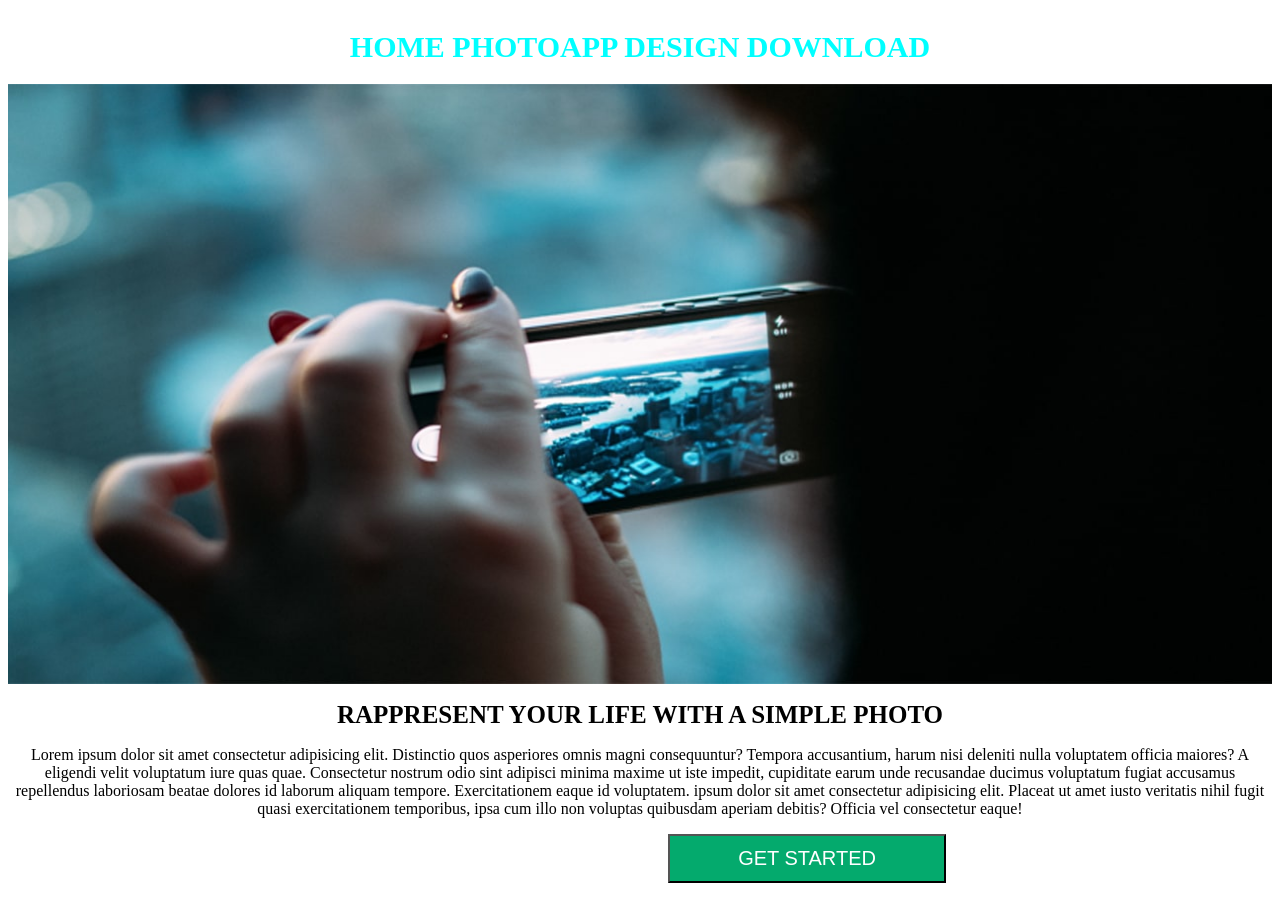
<file: html-css/task1/task/index.html>
<html>
    <head>
        <title>box model</title>
        <link rel="stylesheet" href="style.css">
    </head>

    <body>
        <div>
            <h1>HOME  PHOTOAPP  DESIGN  DOWNLOAD</h1>
            
        </div>


        <img src="./is3.sekil.jfif" alt="sekil">

        <h1 class="class">RAPPRESENT YOUR LIFE WITH A SIMPLE PHOTO</h1>


        <p>Lorem ipsum dolor sit amet consectetur adipisicing elit. Distinctio quos asperiores omnis magni consequuntur? Tempora accusantium, harum nisi deleniti nulla voluptatem officia maiores? A eligendi velit voluptatum iure quas quae.
        Consectetur nostrum odio sint adipisci minima maxime ut iste impedit, cupiditate earum unde recusandae ducimus voluptatum fugiat accusamus repellendus laboriosam beatae dolores id laborum aliquam tempore. Exercitationem eaque id voluptatem. ipsum dolor sit amet consectetur adipisicing elit. Placeat ut amet iusto veritatis nihil fugit quasi exercitationem temporibus, ipsa cum illo non voluptas quibusdam aperiam debitis? Officia vel consectetur eaque!</p>

        <button type="submit" class="btn">GET STARTED</button>


    </body>

</html>
</file>
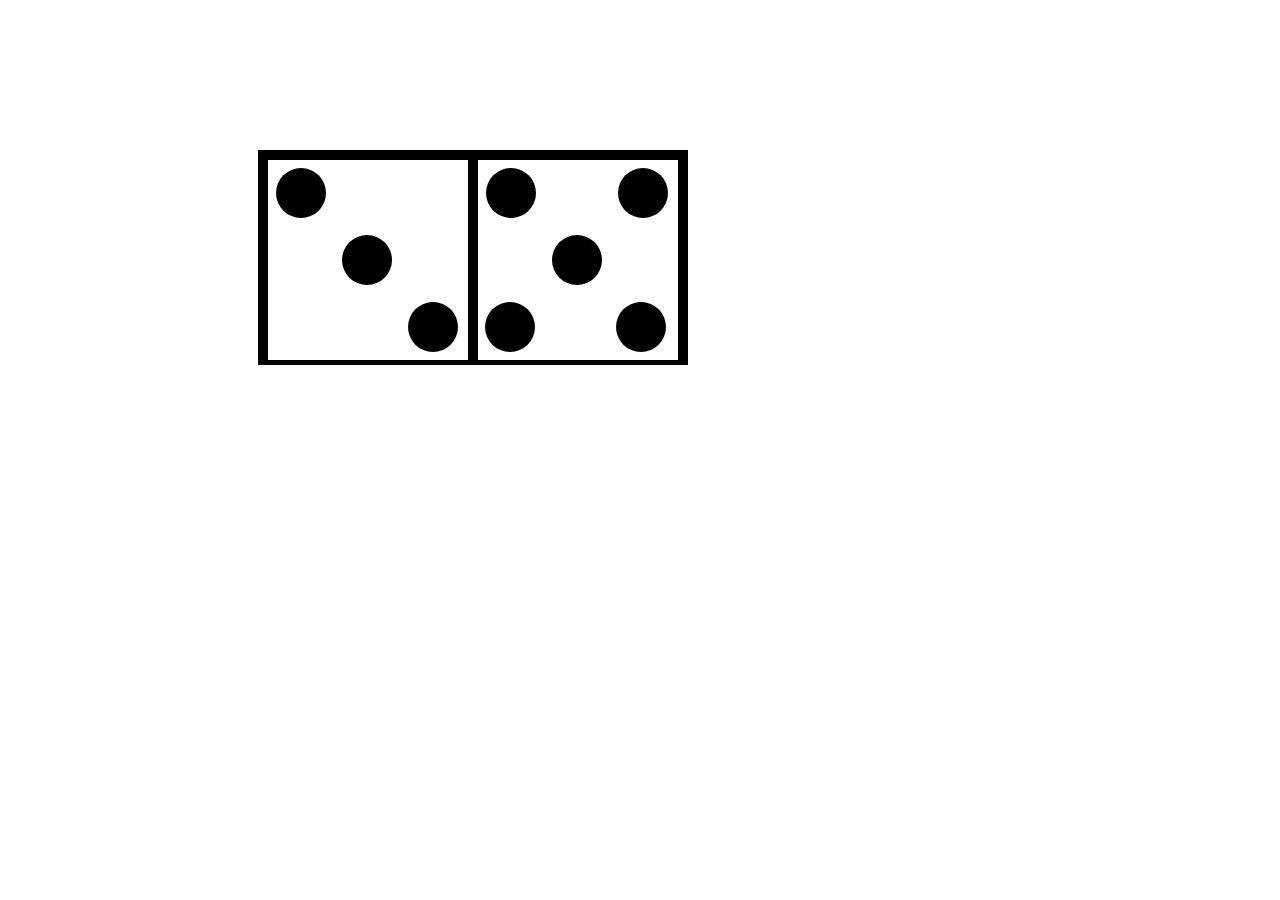
<file: html-css/tasks/task10/index.html>
<!DOCTYPE html>
<html lang="en">
<head>
    <meta charset="UTF-8">
    <meta http-equiv="X-UA-Compatible" content="IE=edge">
    <meta name="viewport" content="width=device-width, initial-scale=1.0">
    <title>Document</title>
    <link rel="stylesheet" href="./style.css">
</head>


<body>
    <div class="coomon">
        
        <div class="flex">
            <div class="flex-item div1" ></div>
            <div class="flex-item div2"></div>
            <div class="flex-item div3"></div>
        </div>


        <div class="flex2">
            <div class="flex-item div4"></div>
            <div class="flex-item div5"></div>
            <div class="flex-item div6"></div>
            <div class="flex-item div7"></div>
            <div class="flex-item div8"></div>
        </div>



    </div>


</body>
</html>
</file>
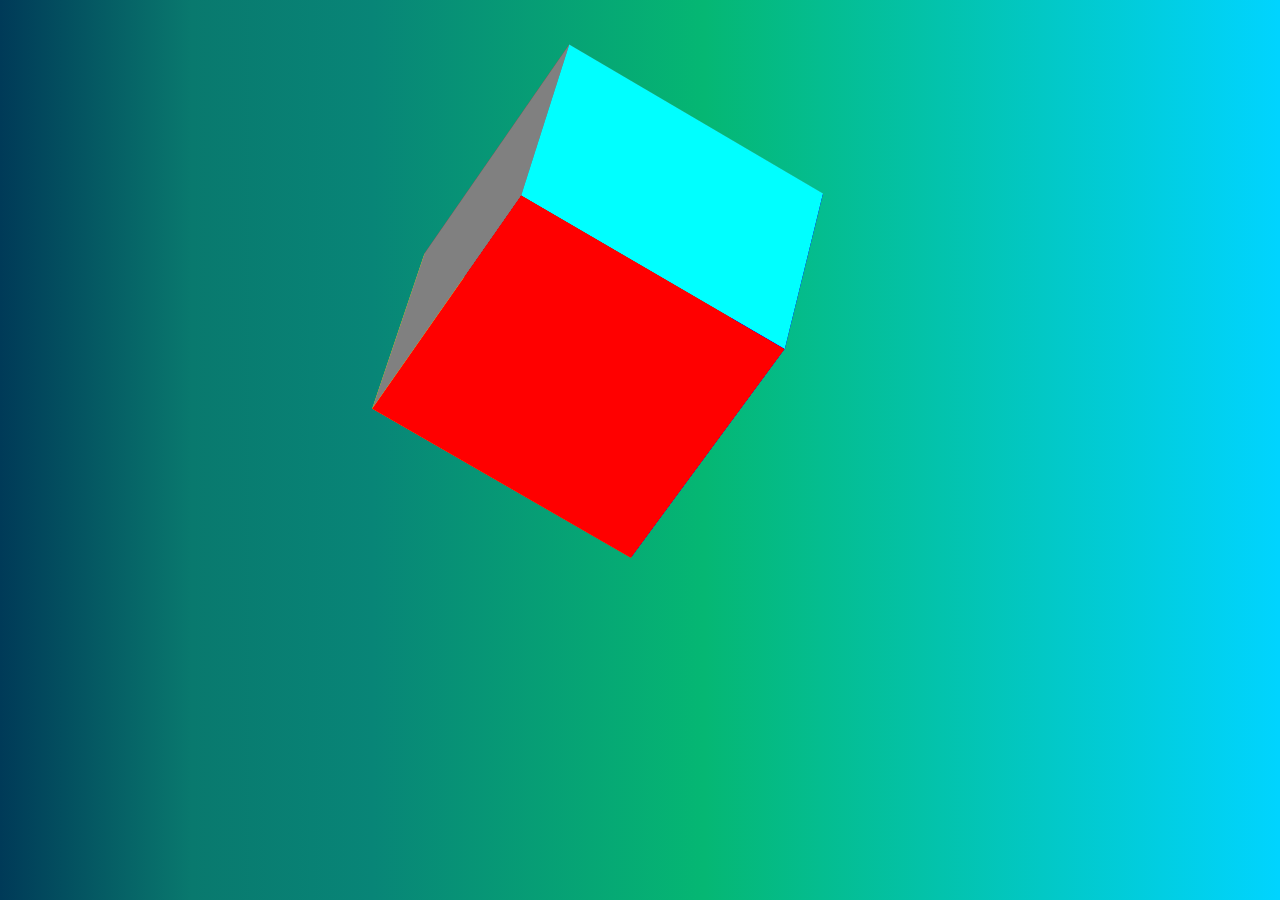
<file: html-css/tasks/task11/index.html>
<!DOCTYPE html>
<html lang="en">
<head>
    <meta charset="UTF-8">
    <meta http-equiv="X-UA-Compatible" content="IE=edge">
    <meta name="viewport" content="width=device-width, initial-scale=1.0">
    <title>Document</title>
    <link rel="stylesheet" href="./style.css">
</head>
<body>
    <div class="box-container">
        <div class="box">
            <div id="front"></div>
            <div id="back"></div>
            <div id="left"></div>
            <div id="right"></div>
            <div id="top"></div>
            <div id="bottom"></div>
        </div>
    </div>


    
</body>
</html>
</file>
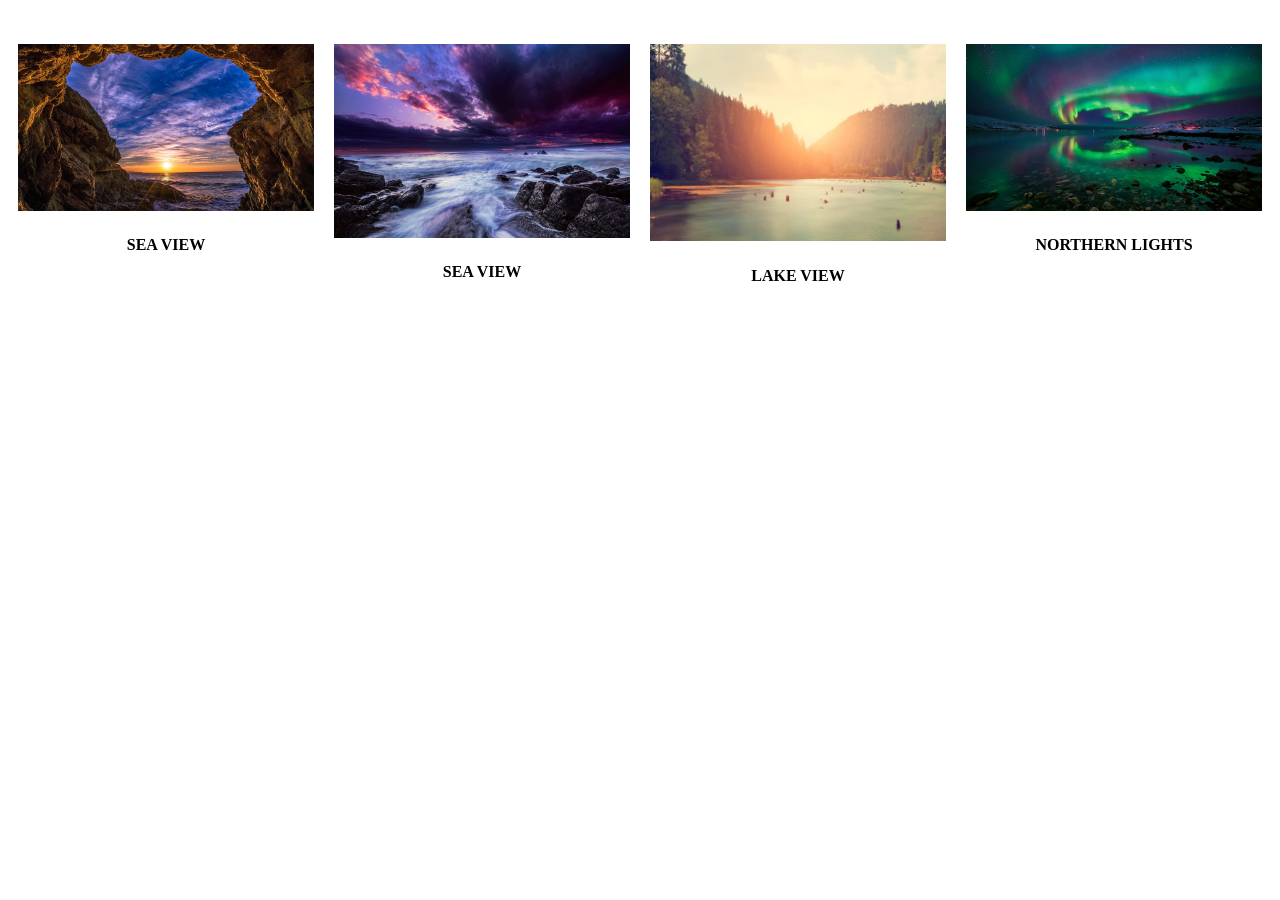
<file: html-css/tasks/task4/index.html>
<!DOCTYPE html>
<html lang="en">
<head>
    <meta charset="UTF-8">
    <meta http-equiv="X-UA-Compatible" content="IE=edge">
    <meta name="viewport" content="width=device-width, initial-scale=1.0">
    <title>float</title>
    <link rel="stylesheet" href="./style.css">
</head>
<body>
    <div class="img-container">
        <img src="./photo1.jpg" alt="nature picture">
        <h4>SEA VIEW</h4>
    </div>
    

    <div class="img-container">
        <img src="./photo2.jpg" alt="nature picture">
        <h4>SEA VIEW</h4>
    </div>


    <div class="img-container">
        <img src="./photo3.jpg" alt="nature picture">
        <h4>LAKE VIEW</h4>
    </div>


    <div class="img-container">
        <img src="./photo4.jpg" alt="nature picture">
        <h4>NORTHERN LIGHTS</h4>
    </div>
</body>
</html>
</file>
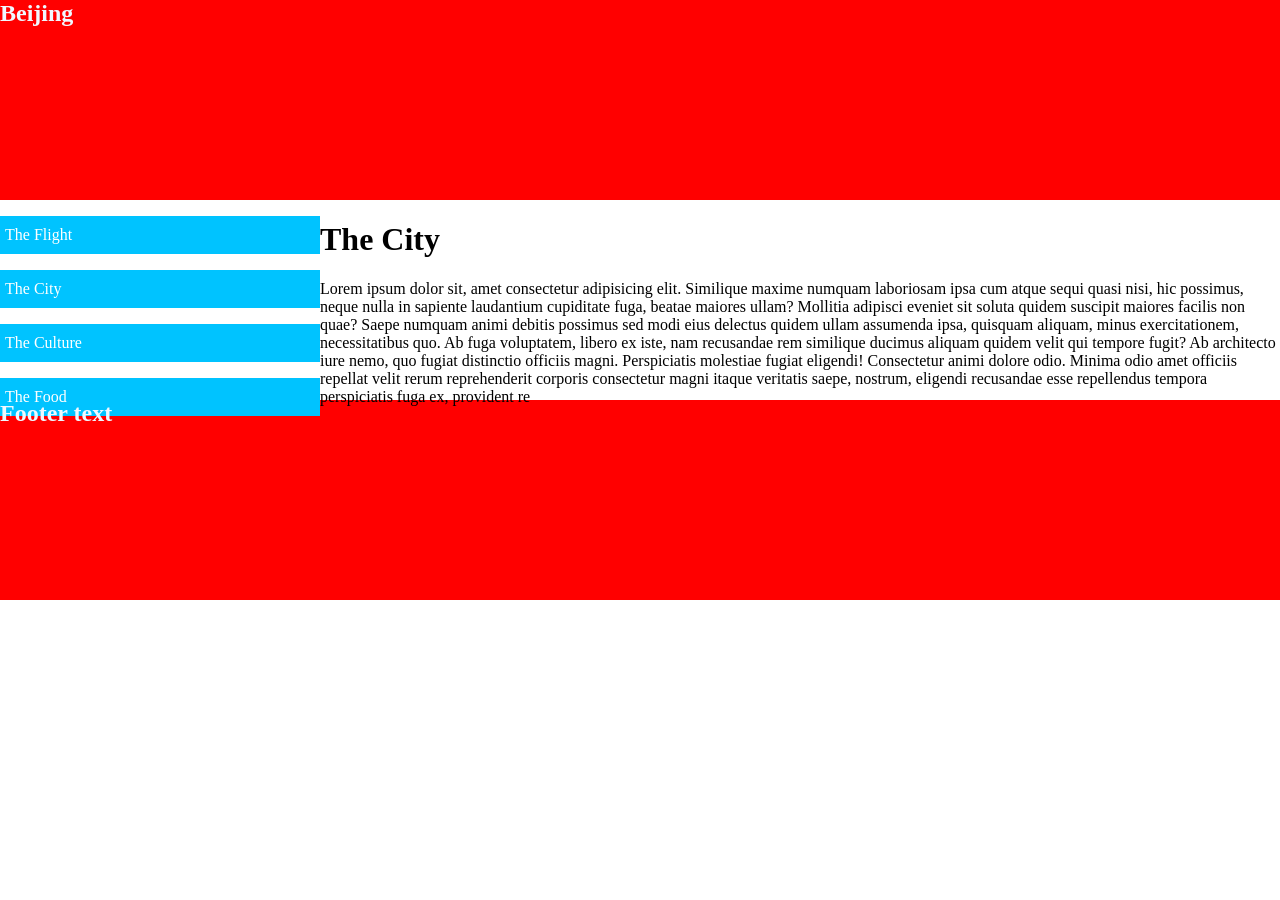
<file: html-css/tasks/task5/index.html>
<html>
    <head>
        <title></title>
        <link rel="stylesheet" href="./style.css">
    </head>
    
    <body>

        <div class="basliq">
            <h2>Beijing</h2>
        </div>

        <div class="sol">
            <p>The Flight</p>
            <p>The City</p>
            <p>The Culture</p>
            <p>The Food</p>
        </div>

        <div class="sag">
            <h1>The City</h1>
            
            Lorem ipsum dolor sit, amet consectetur adipisicing elit. Similique maxime numquam laboriosam ipsa cum atque sequi quasi nisi, hic possimus, neque nulla in sapiente laudantium cupiditate fuga, beatae maiores ullam?
            Mollitia adipisci eveniet sit soluta quidem suscipit maiores facilis non quae? Saepe numquam animi debitis possimus sed modi eius delectus quidem ullam assumenda ipsa, quisquam aliquam, minus exercitationem, necessitatibus quo.
            Ab fuga voluptatem, libero ex iste, nam recusandae rem similique ducimus aliquam quidem velit qui tempore fugit? Ab architecto iure nemo, quo fugiat distinctio officiis magni. Perspiciatis molestiae fugiat eligendi!
            Consectetur animi dolore odio. Minima odio amet officiis repellat velit rerum reprehenderit corporis consectetur magni itaque veritatis saepe, nostrum, eligendi recusandae esse repellendus tempora perspiciatis fuga ex, provident re
        </div>

        <div class="son"><h2>Footer text</h2></div>
        
    </body>
</html>
</file>
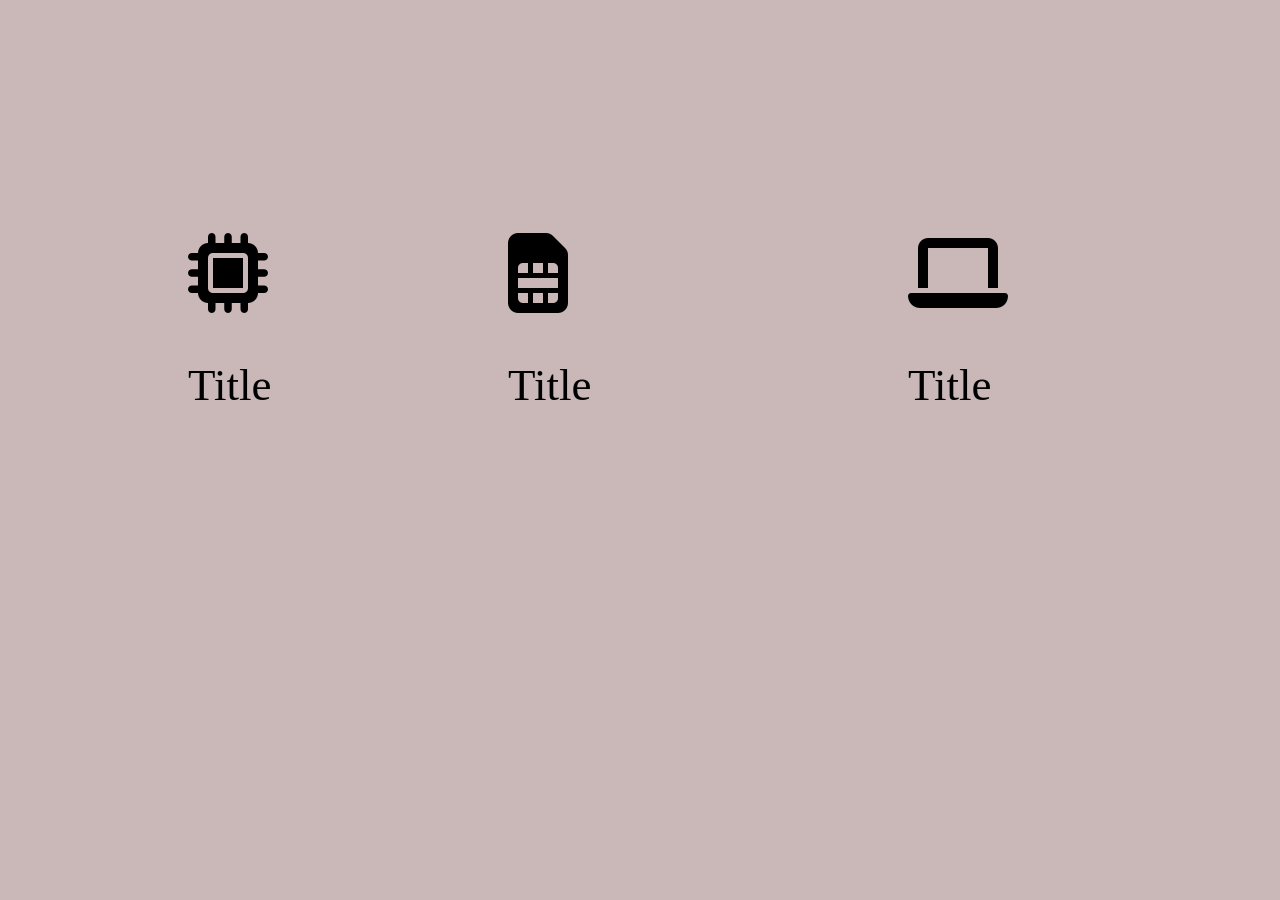
<file: html-css/tasks/task6/index.html>
<!DOCTYPE html>
<html lang="en">
<head>
    <meta charset="UTF-8">
    <meta http-equiv="X-UA-Compatible" content="IE=edge">
    <meta name="viewport" content="width=device-width, initial-scale=1.0">
    <title>pseudo class</title>
    <link rel="stylesheet" href="./style.css">
    <link rel="stylesheet" href="https://cdnjs.cloudflare.com/ajax/libs/font-awesome/6.2.0/css/all.min.css" integrity="sha512-xh6O/CkQoPOWDdYTDqeRdPCVd1SpvCA9XXcUnZS2FmJNp1coAFzvtCN9BmamE+4aHK8yyUHUSCcJHgXloTyT2A==" crossorigin="anonymous" referrerpolicy="no-referrer">
    <link rel="stylesheet" href="https://cdnjs.cloudflare.com/ajax/libs/font-awesome/6.2.0/css/all.min.css" integrity="sha512-xh6O/CkQoPOWDdYTDqeRdPCVd1SpvCA9XXcUnZS2FmJNp1coAFzvtCN9BmamE+4aHK8yyUHUSCcJHgXloTyT2A==" crossorigin="anonymous" referrerpolicy="no-referrer">
    <link rel="stylesheet" href="https://cdnjs.cloudflare.com/ajax/libs/font-awesome/6.2.0/css/all.min.css" integrity="sha512-xh6O/CkQoPOWDdYTDqeRdPCVd1SpvCA9XXcUnZS2FmJNp1coAFzvtCN9BmamE+4aHK8yyUHUSCcJHgXloTyT2A==" crossorigin="anonymous" referrerpolicy="no-referrer">
</head>


<body>
    <div class="birinci">
        <p><i class=" icon fa-sharp fa-solid fa-microchip"></i></p>
        <p class="text">Title</p>
    </div>

    <div class="ikinci">
        <p><i class=" icon fa-solid fa-sim-card"></i></p>
        <p class="text">Title</p>
    </div>
    
    <div class="ucuncu">
        <p><i class=" icon fa-solid fa-laptop"></i></p>
        <p class="text">Title</p>
    </div>






</body>
</html>
</file>
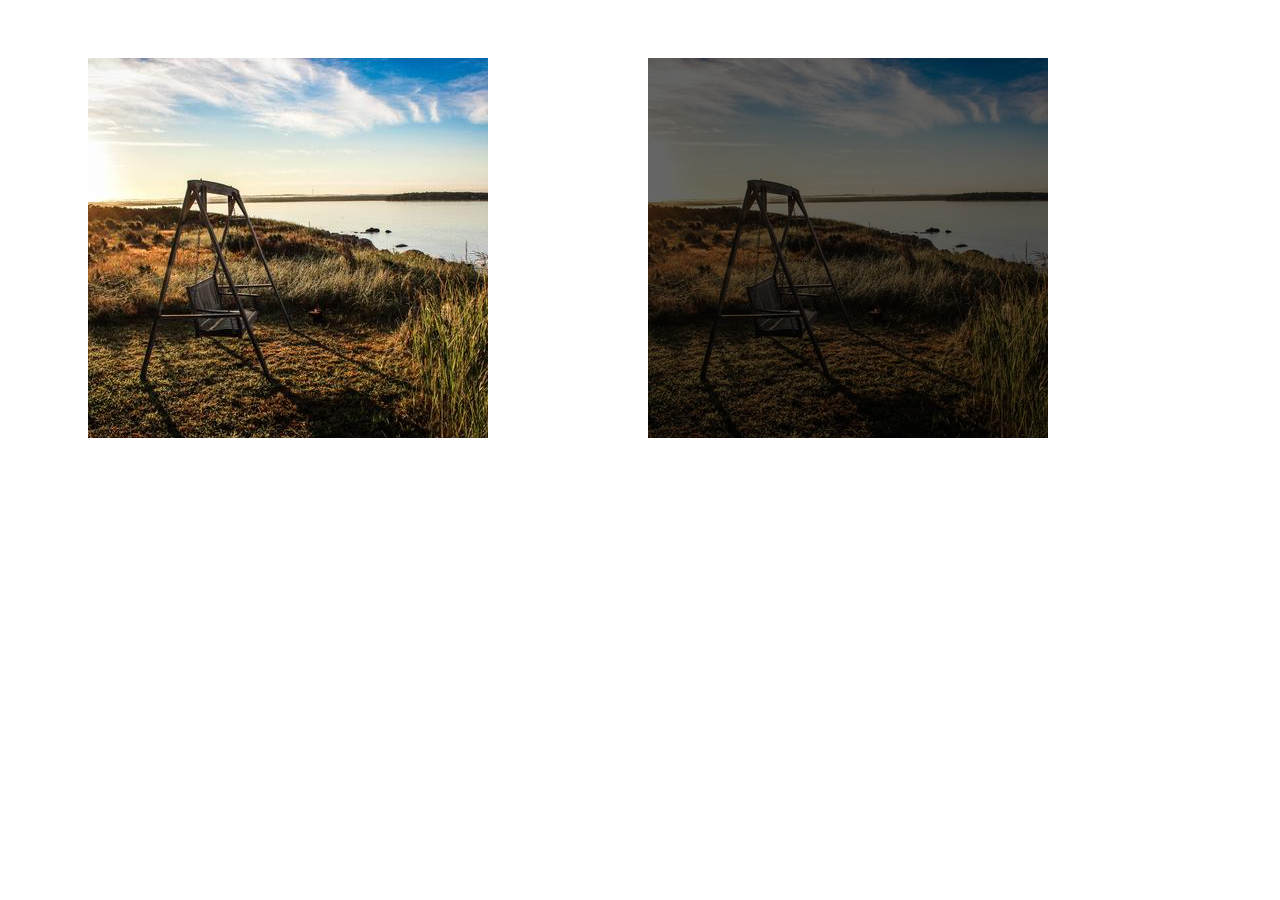
<file: html-css/tasks/task7/index.html>
<!DOCTYPE html>
<html lang="en">
<head>
    <meta charset="UTF-8">
    <meta http-equiv="X-UA-Compatible" content="IE=edge">
    <meta name="viewport" content="width=device-width, initial-scale=1.0">
    <title>after</title>
    <link rel="stylesheet" href="./style.css">
</head>
<body>
    <div class="photo"></div>
    
    <div class="photo2"></div>


</body>
</html>
</file>
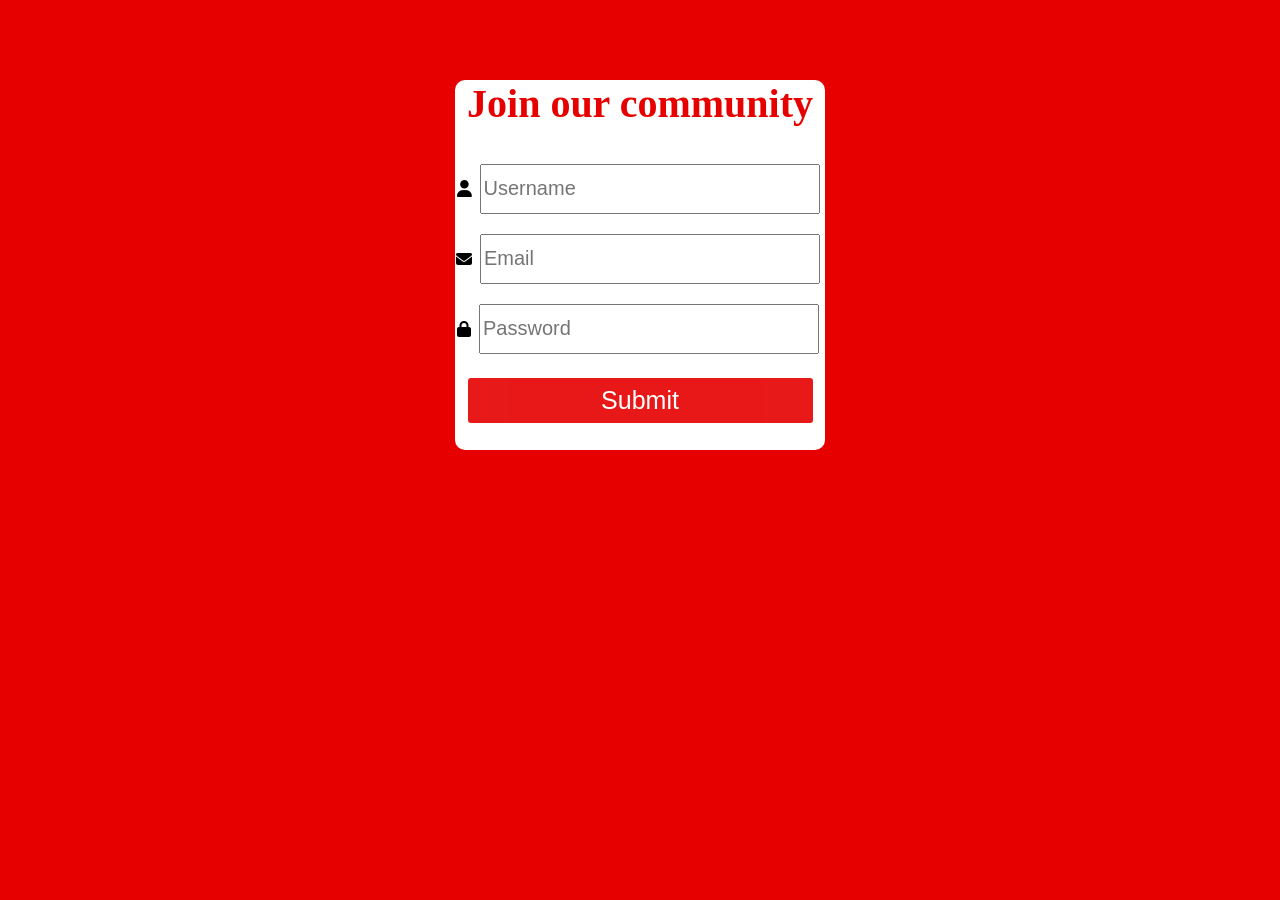
<file: html-css/tasks/task8/index.html>
<!DOCTYPE html>
<html lang="en">
<head>
    <meta charset="UTF-8">
    <meta http-equiv="X-UA-Compatible" content="IE=edge">
    <meta name="viewport" content="width=device-width, initial-scale=1.0">
    <title>Document</title>
    <link rel="stylesheet" href="./style.css">
    <link rel="stylesheet" href="https://cdnjs.cloudflare.com/ajax/libs/font-awesome/6.2.0/css/all.min.css" integrity="sha512-xh6O/CkQoPOWDdYTDqeRdPCVd1SpvCA9XXcUnZS2FmJNp1coAFzvtCN9BmamE+4aHK8yyUHUSCcJHgXloTyT2A==" crossorigin="anonymous" referrerpolicy="no-referrer">
</head>
<body>
    
    
    
    <form action="" class="container">
        <h1>Join our community</h1>
        
        <div> 
            <i class=" icon fa-solid fa-user"></i>
            <input class="input-field" type="username" placeholder="Username" name="user" required>
        </div>


        <div> 
            <i class="fa-solid fa-envelope"></i>
            <input class="input-field" type="email" placeholder="Email" name="email" required>
        </div>
    
        <div i class="fa-solid fa-lock"></i> 
            <input class="input-field" type="password" placeholder="Password" name="password" required>
            
        </div>
    

        <button type="submit" class="btn">Submit</button>
        
    </form>

    


</body>
</html>
</file>
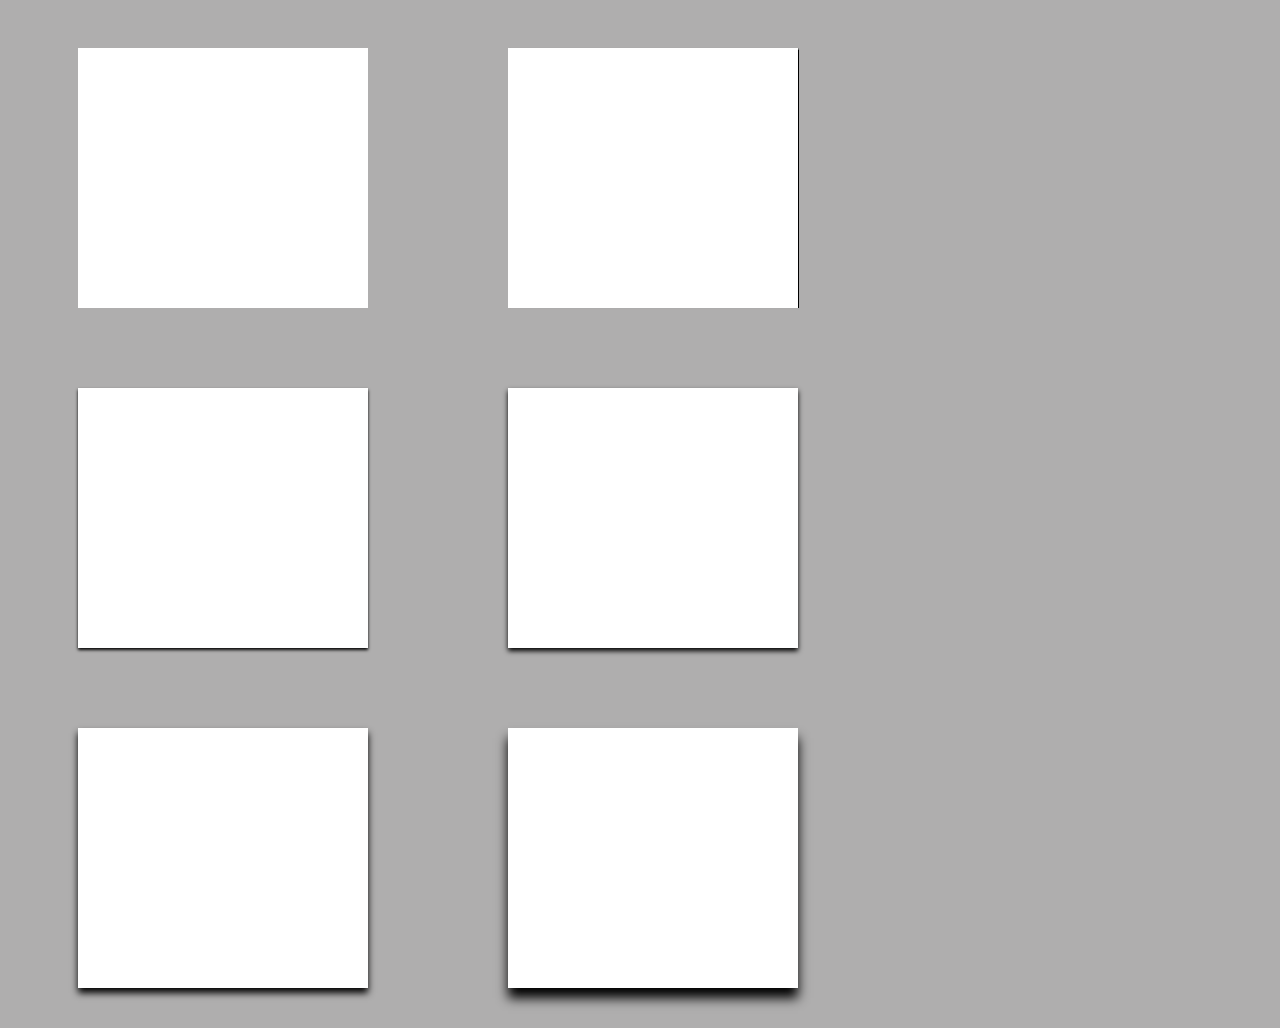
<file: html-css/tasks/task9/index.html>
<!DOCTYPE html>
<html lang="en">
<head>
    <meta charset="UTF-8">
    <meta http-equiv="X-UA-Compatible" content="IE=edge">
    <meta name="viewport" content="width=device-width, initial-scale=1.0">
    <title>Document</title>
    <link rel="stylesheet" href="./style.css">
</head>
<body>

    <div class="div1"></div>

    <div class="div2"></div>

    <div class="div3"></div>

    <div class="div4"></div>

    <div class="div5"></div>

    <div class="div6"></div>

</body>
</html>
</file>
<file: html-css/task1/task/style.css>
div{
    display: inline block;
    text-align: center;
    margin: 30px 0 0 0 ;
    color: rgb(0, 255, 255);
    font-size: 15px;
}

img{
    width: 100%;
    height: 600px;
}

.class{
    font-size: 25px;
    text-align: center;
}


p{
    text-align: center;
}

.btn{
    background-color: #04aa6d;
    color: white;
    font-size: 20px;
    display: inline-block;
    margin: 0 0 0 660px;
    padding: 11px ;
    width: 22%;
}
</file>
<file: html-css/tasks/task10/style.css>
.coomon{
    margin: 150px 250px;
    width: 420px;
    height: 205px;
    border: 5px solid black;
}



.flex{
    /*margin: 150px 200px;*/
    width: 200px;
    height: 200px;
    border: 5px solid black;
    display: flex;
    float: left;
}



.flex-item{
    margin: 8px;
    width: 50px;
    height: 50px;
    background-color: black;
    clip-path: circle(50% at 50% 50%);
}

.div1{
    

}

.div2{
    align-self: center;
}

.div3{
    align-self: flex-end;

}

.flex2{
    width: 200px;
    height: 200px;
    border: 5px solid black;
    display: flex;
    position: relative;    
}


.div4{
}

.div5{
    align-self: flex-end;
    position: absolute;
    right: 135px;
    
}


.div6{
    align-self: center;
}

.div7{
    align-self: flex-end;
    position: absolute;
    left: 130px;
}

.div8{

}
</file>
<file: html-css/tasks/task11/style.css>
body{
    margin: 0;
    background: rgb(0,58,88);
    background: linear-gradient(90deg, rgba(0,58,88,1) 0%, rgba(9,121,110,1) 15%, rgba(8,133,119,1) 29%, rgba(5,183,115,1) 55%, rgba(0,212,255,1) 100%);
}
.box-container{
    perspective: 7000px ;

}


.box{
    width: 300px;
    height: 300px;
    position: relative;
    top: 150px;
    left: 450px;
    transform-style: preserve-3d;
    transform: rotateY(45deg) rotateX(45deg) rotateZ(45deg);
    animation: firlanma 4s linear infinite;
}

@keyframes firlanma{
    from{
        transform: rotateY(0deg) rotateX(45deg) rotateZ(45deg);
    }
    to{
        transform: rotateY(360deg) rotateX(45deg) rotateZ(45deg);
        
    }

}

.box > div{
    width: 300px;
    height: 300px;
    position: absolute;
}


#front{
    background-color: aqua;
    transform: translateZ(150px);
}

#back{
    background-color: gold;
    transform: translateZ(-150px);
}
#left{
    background-color: gray;
    transform: translateX(-150px) rotateY(90deg);
}
#right{
    background-color: blue;
    transform: translateX(150px) rotateY(90deg);
}
#top{
    background-color: brown;
    transform: translateY(-150px) rotateX(90deg);
}
#bottom{
    background-color: red;
    transform: translateY(150px) rotateX(90deg);

}
</file>
<file: html-css/tasks/task4/style.css>
.img-container{
    width: 25%;
    float: left;
    box-sizing: border-box;
    padding: 10px ;
    margin: 26px 0 0 0 ;
    text-align: center;
    border: 15px;
}


img{
    width: 100%;
}
</file>
<file: html-css/tasks/task5/style.css>
body{
    margin: 0;
    margin-bottom: 5px;
}
div{
    height: 200px;
}

*{
    box-sizing: border-box;
}


.basliq{
    background-color: rgb(255, 0, 0);
    box-sizing: border-box;
    color: aliceblue;

}

.sol>p{
    background-color: rgb(0, 195, 255);
    color: white;
    padding: 10px 5px;
}

.sol{
    width: 25%;
    float: left;
}   

.sag{
    width: 75%;
    float: left;
}

.son{
    padding-bottom: 20px;
    clear: both;
    background-color: red;
    color: aliceblue;
}
</file>
<file: html-css/tasks/task6/style.css>
body{
    background-color: rgb(202, 184, 184);
}


div{
    display: block;
    font-size: 45px;
    width: 33.33%;
    box-sizing: border-box;
    margin: 180px 0 0 0 ;
    width: 200px;
    height: 200px;
}

.icon{
    font-size: 80px;
    box-sizing: border-box;
    display: block;
    /*width: 200vh;*/
}

.birinci{
    /*width: 200px;
    height: 200px;*/
    float: left;
    padding: 0 0 0 180px;
    /*background-color: green;*/
}


.ikinci{
    float: left;
    padding: 0 300px;
    
}

.ucuncu{
    float: left;
    padding: 0 100px;

}

div>*:hover{
    color: rgb(32, 32, 255);
}

.text{
    padding: 0;
    margin: 0%;
}


.text:hover{
    color: rgb(8, 136, 8);

}
</file>
<file: html-css/tasks/task7/style.css>
div{
    margin: 50px 80px;
    width: 50%;
    float: left;

}

.photo{
    width: 400px;
    height:380px;
    background-image: url(./71-400x400.jpg);

}

.photo2{
    width: 400px;
    height: 380px;
    position: relative;
    background-image: url(./71-400x400.jpg);
}

.photo2::after{
    content: "";
    position: absolute;
    inset: 0;
    background-color: rgba(0, 0, 0, 0.6);
}
</file>
<file: html-css/tasks/task8/style.css>
body{
    background-color: rgb(230, 0, 0);
}

h1{
    color: rgb(230, 0, 0);
    text-align: center;
    font-size: 40px;
}

/*.class{
    margin: 50px 380px;
    min-height: 480px;
    width: 580px;
    display: inline-block;
}*/

.container{
    border-radius: 10px;
    text-align: center;
    width: 370px;
    height: 370px;
    /*width: fit-content;*/
    display: block;
    margin: 80px auto;
    background-color: white;
}


.input-field{
    outline: none;
    box-sizing: border-box;
    margin: 10px 4px;
    width: 340px;
    height: 50px;
    font-size: 20px;
}

.input-field:focus{
    box-sizing: border-box;
    border: 3px solid red;
    border-radius: 5px;
}

/*.input-field:hover{
    background-color: red;
}*/

.icon{
    font-size: 17px;
}


.btn{
    width: 345px;
    height: 45px;
    border: 0ch;
    border-radius: 3px;
    margin: 14px 0 ;
    background-color: rgb(230, 0 ,0);
    color: white;
    font-size: 25px;
    cursor: pointer;
    opacity: 0.9;
}

.btn:hover {
    opacity: 1;
}
</file>
<file: html-css/tasks/task9/style.css>
body{
    background-color: rgb(175, 174, 174);
}

div{
    float: left;
    width: 290px;
    height: 260px;
    margin: 40px 70px;
    background-color: white;
}

.div1{
    box-shadow: 0 0 0 black;
}

.div2{
    box-shadow:  0.5px 0.4px 1px black ;
}

.div3{
    box-shadow: 0 2px 3px black;
}

.div4{
    box-shadow: 0 3px 5px black;
}

.div5{
    box-shadow: 0 5px 7px black;
}

.div6{
    box-shadow: 0 10px 11px black;
}
</file>
